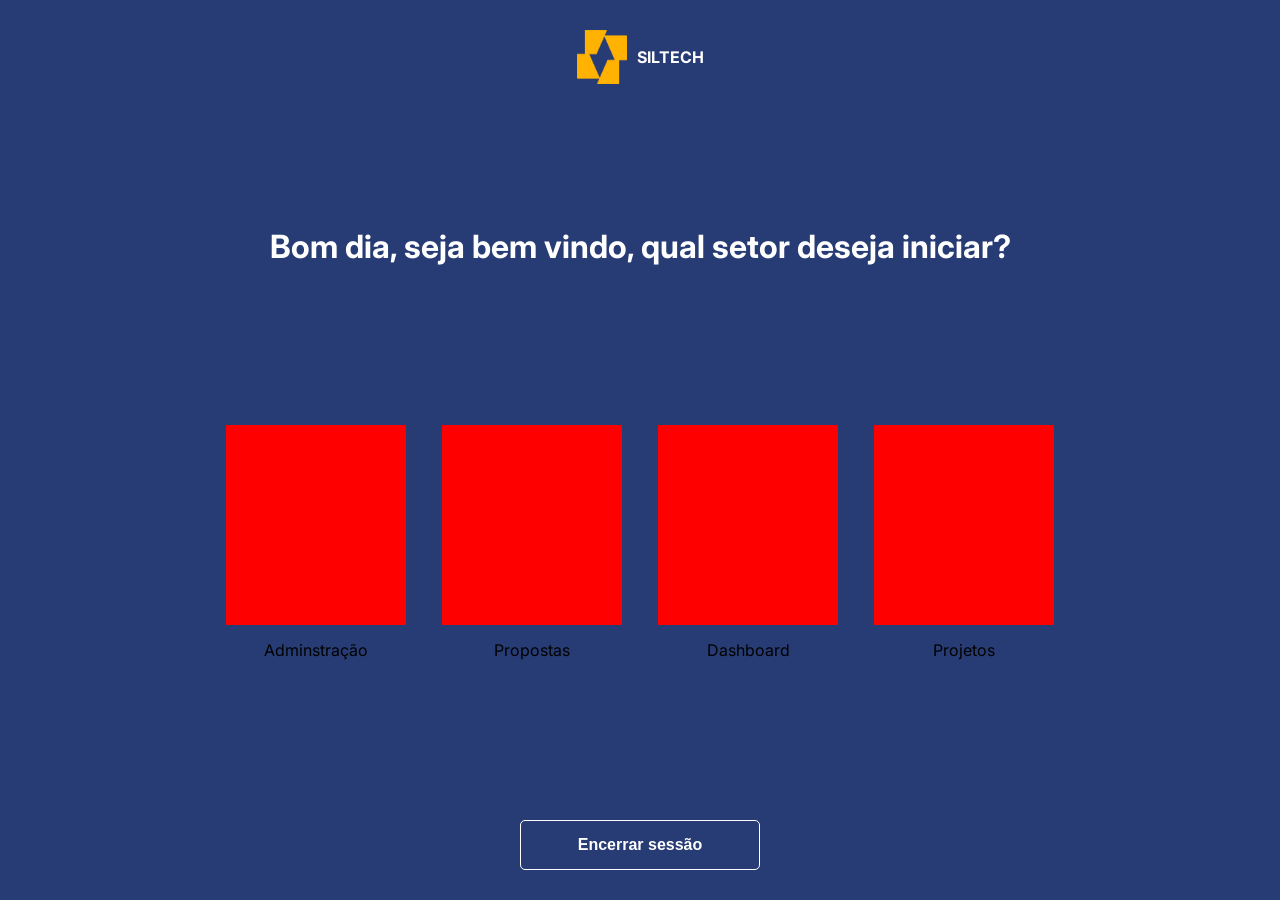
<file: setores.html>
<!DOCTYPE html>
<html lang="en">
<meta charset="UTF-8" />
      <link rel="icon" href="img/logo-siltech.png" type="image/png">

  <meta name="viewport" content="width=device-width, initial-scale=1.0" />
  <link rel="stylesheet" href="css/setores/setores.css">
  <link rel="preconnect" href="https://fonts.googleapis.com">
  <link rel="preconnect" href="https://fonts.gstatic.com" crossorigin>
  <link rel="stylesheet" href="https://cdn.jsdelivr.net/npm/bootstrap-icons@1.11.3/font/bootstrap-icons.min.css">
  <link rel="stylesheet"
    href="https://fonts.googleapis.com/css2?family=Material+Symbols+Outlined:opsz,wght,FILL,GRAD@20..48,100..700,0..1,-50..200&icon_names=assignment" />
  <link
    href="https://fonts.googleapis.com/css2?family=Inter:ital,opsz,wght@0,14..32,100..900;1,14..32,100..900&family=Montserrat:ital,wght@0,100..900;1,100..900&family=Roboto:ital,wght@0,100..900;1,100..900&display=swap"
    rel="stylesheet">
  <title>Siltech</title>
<body>
    <div class="setor-cabecalho">
        <img src="img/logo-siltech.png" alt="Logo siltech">
        <p>SILTECH</p>
    </div>
    <h2 class="h2-setores">Bom dia, seja bem vindo, qual setor deseja iniciar?</h2>
    <div class="container-setores">
        <div class="container-setores-item">
            <div class="imagem-setor">

            </div>
            <p>Adminstração</p>
        </div>
        <div class="container-setores-item">
            <div class="imagem-setor">

            </div>
            <p>Propostas</p>
        </div>
        <div class="container-setores-item">
            <div class="imagem-setor">

            </div>
            <p>Dashboard</p>
        </div>
        <div class="container-setores-item">
            <div class="imagem-setor">

            </div>
            <p>Projetos</p>
        </div>
    </div>
    <button class="btn-sair-setores">Encerrar sessão</button>
</body>
</html>
</file>
<file: css/setores/setores.css>
body {

    height: 100vh;
    width: 100vw;
    background-color:#273c75;
    display: flex;
    align-items: center;
    justify-content: space-between;
    flex-direction: column;
    font-family: 'Inter';
    padding: 30px;
}
* {
    margin: 0;
    padding: 0;
    box-sizing: border-box;
}
.container-setores {

    height: 30vh;
    width: 100vh;
    display: flex;
    align-items: center;
    justify-content: space-evenly;
}
.imagem-setor {

    background-color: red;
    height: 200px;
    width: 180px;
}
.setor-cabecalho{

    
    display: flex;
    align-items: center;
    gap:10px
}
.setor-cabecalho p {

    color: white;
    font-weight: 700;

}
.setor-cabecalho img {

    height: auto;
    width: 50px;
    
}
.btn-sair-setores {

    height: 50px;
    width: 240px;
    background-color: transparent;
    border: none;
    border: 1px solid white;
    color: white;
    font-size: 16px;
    font-weight: 700;
    border-radius: 5px;
    cursor: pointer;
}
.h2-setores {
    font-size: 32px;
    color: white;

}
.container-setores-item {

    display: flex;
    flex-direction: column;
    align-items: center;
    justify-content: center;
    gap: 15px;
    cursor: pointer;
}
</file>
